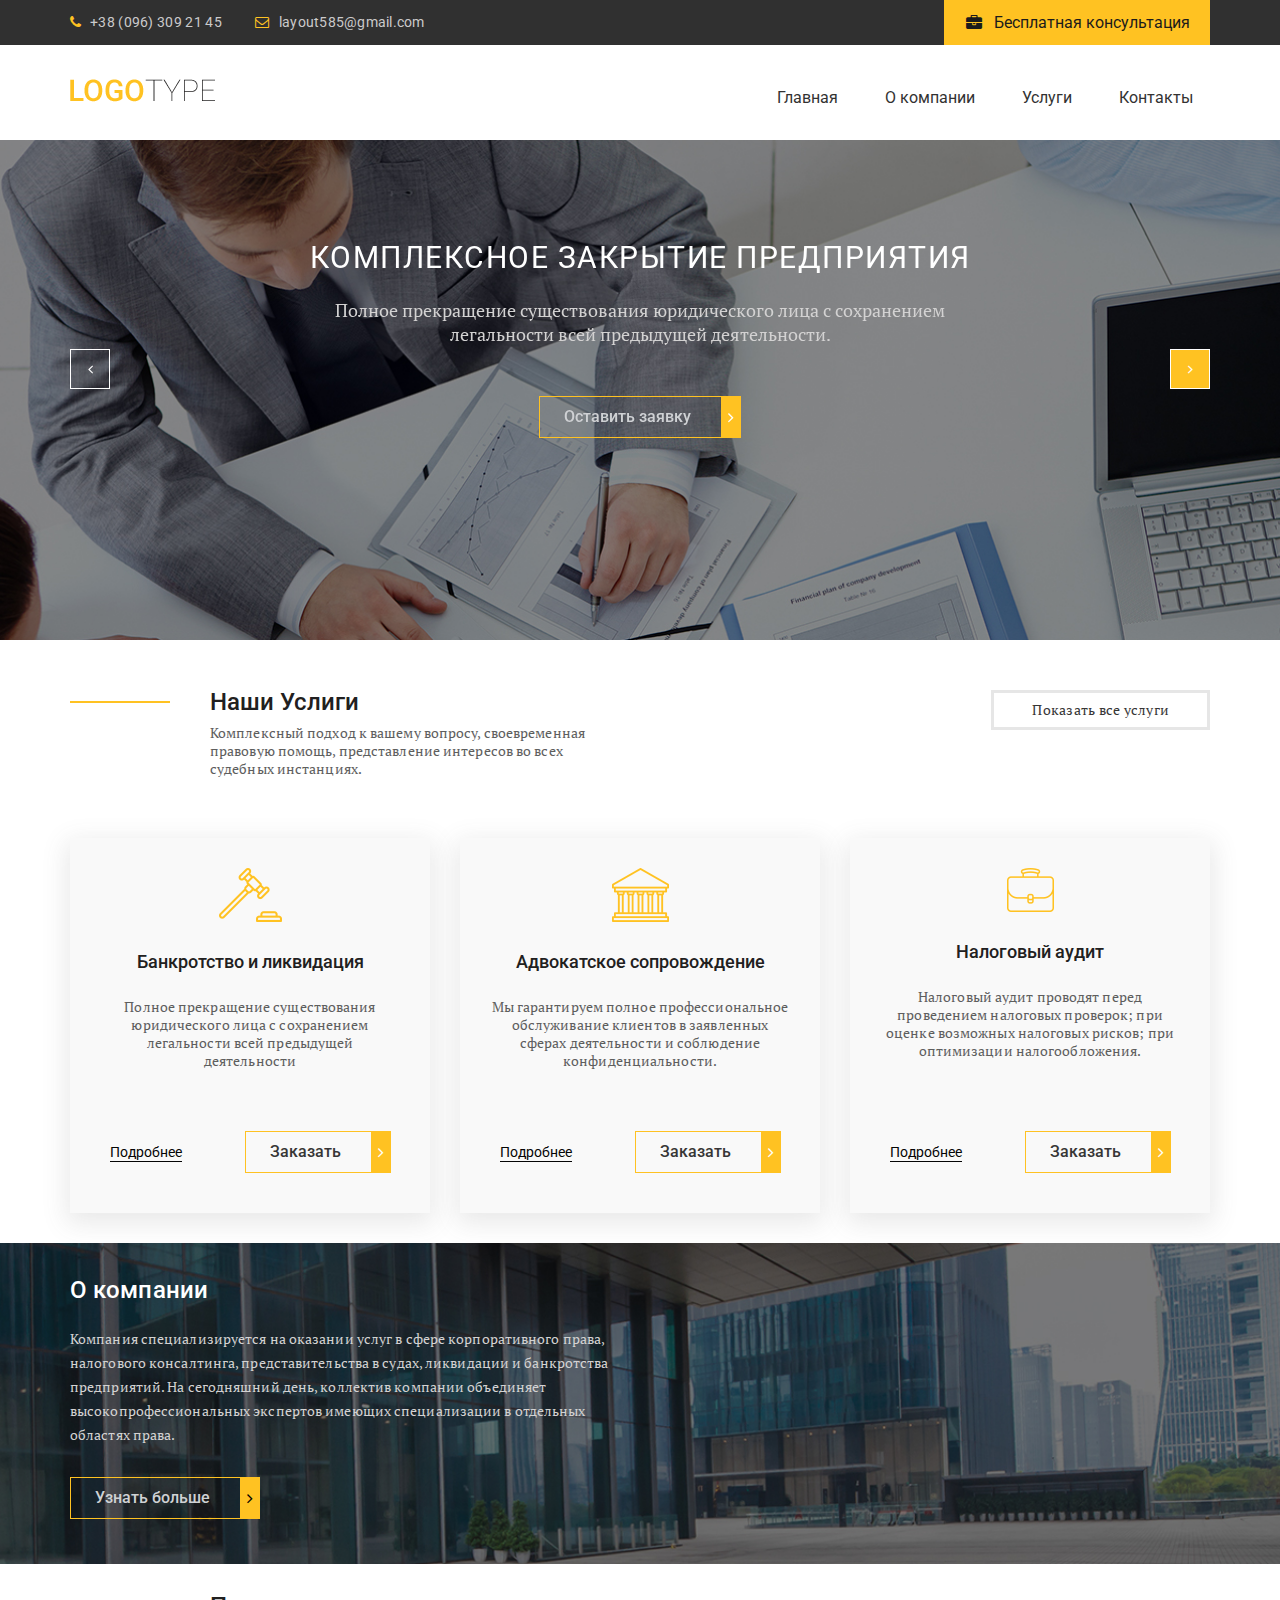
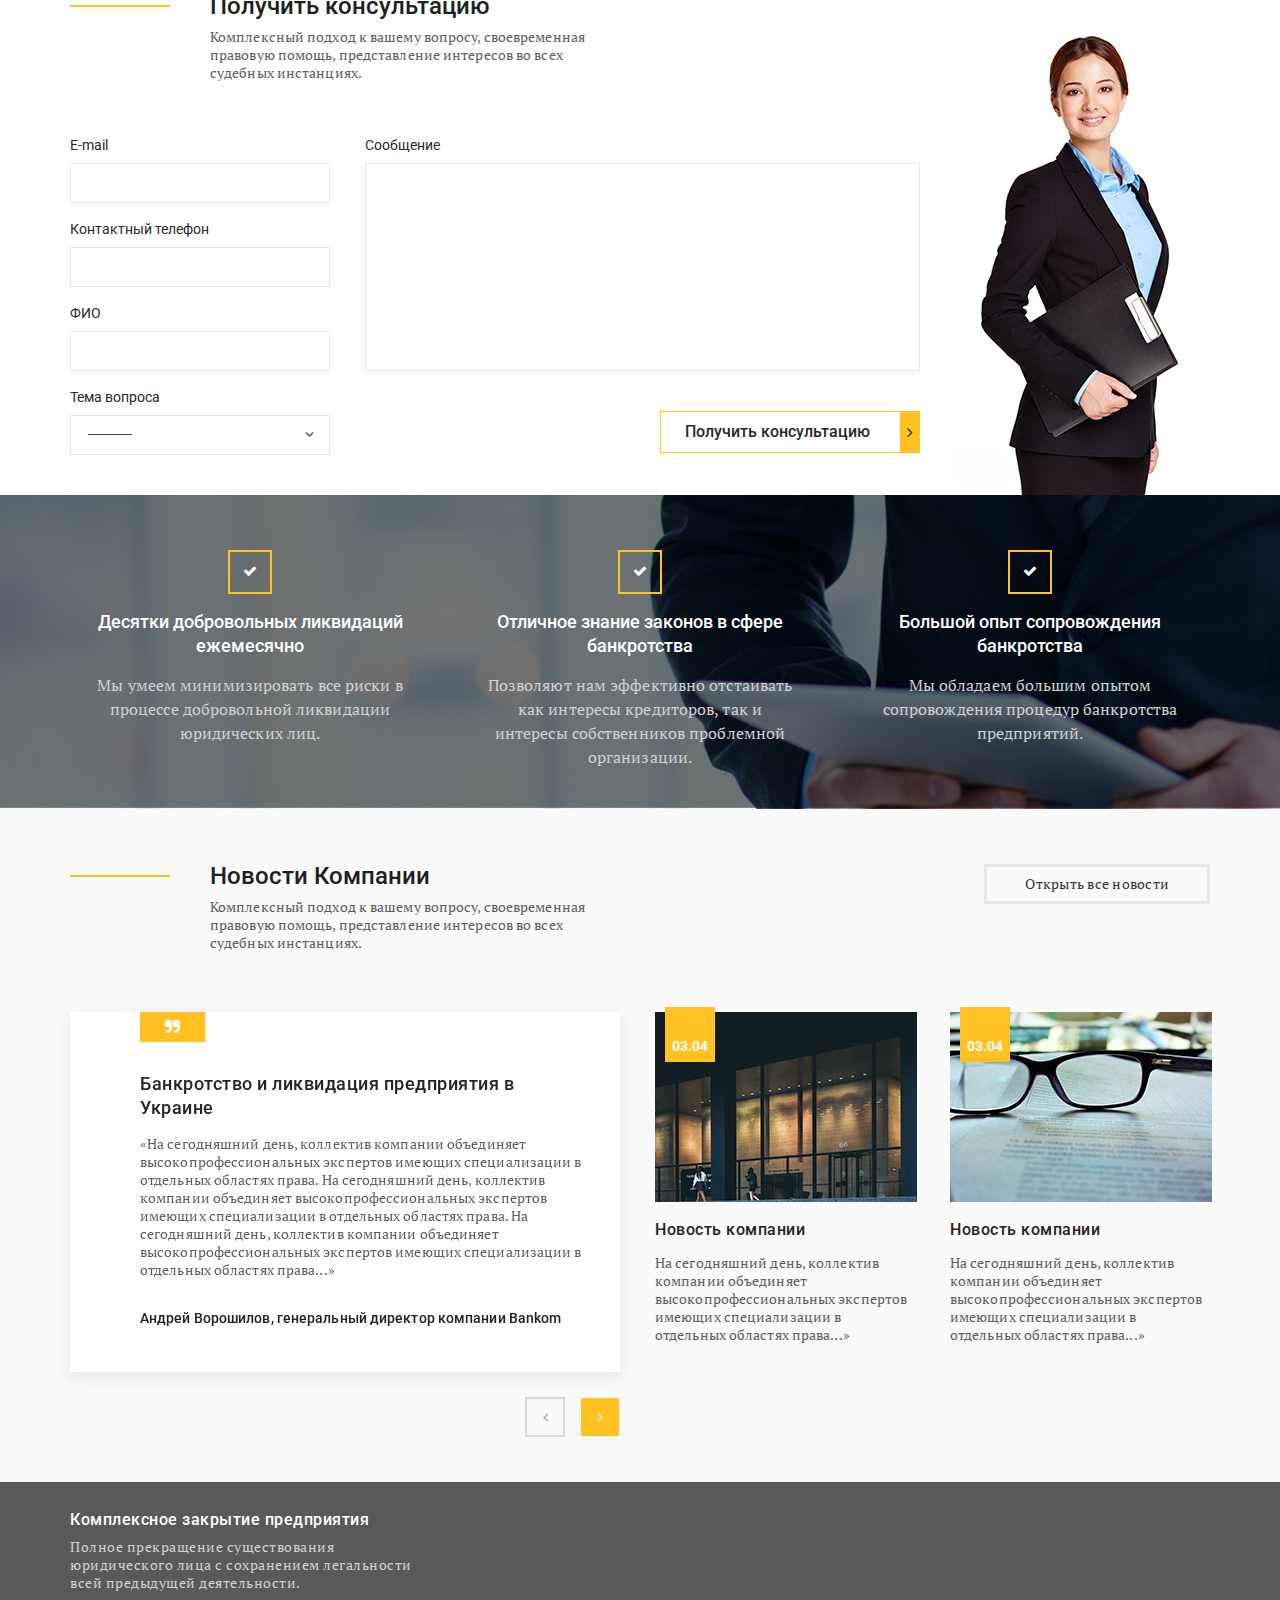
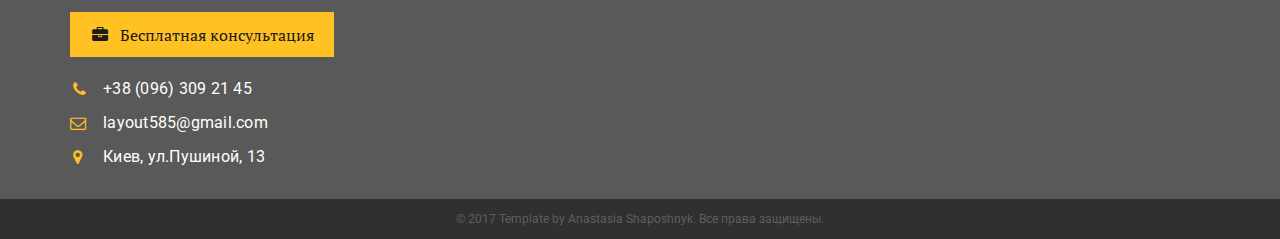
<file: NewProject/index.html>
<!DOCTYPE html>
<html lang="en">

<head>
    <meta charset="UTF-8">
    <meta name="viewport" content="width=device-width, initial-scale=1.0">
    <title>Document</title>
    <link rel="stylesheet" href="css/fonts.css">
    <link rel="stylesheet" href="css/normalize.css">
    <link href="https://fonts.googleapis.com/css2?family=PT+Serif:wght@400;700&family=Roboto:wght@400;500&display=swap"
        rel="stylesheet">
    <link rel="stylesheet" href="css/jquery.fancybox.min.css">
    <link rel="stylesheet" href="css/slick.css">
    <link rel="stylesheet" href="css/jquery.formstyler.css">
    <link rel="stylesheet" href="css/style.css">
    <link rel="stylesheet" href="css/media.css">
</head>

<body>
    <header class="header">
        <div class="header__top">
            <div class="container">
                <div class="header__contacts">
                    <a class="header__phone" href="tel:380963092145">+38 (096) 309 21 45 </a>
                    <a class="header__email" href=""> layout585@gmail.com </a>
                    <a class=" header__btn" href="#" data-fancybox data-src="#modal" href="javascript:;"
                        class="btn btn-primary">Бесплатная консультация</a>
                </div>
            </div>
        </div>
        <div class="header__content">
            <div class="container">
                <div class="header__content-inner">
                    <div class="header__logo">
                        <a href="#">
                            <img src="img//LOGOTYPE.png" alt="">
                        </a>

                    </div>
                    <nav class="menu">
                        <div class="header__btn-menu"><span class="icon-bars"></span></div>
                        <ul>
                            <li><a href="#">Главная</a></li>
                            <li><a href="#">О компании</a></li>
                            <li><a href="#">Услуги</a></li>
                            <li><a href="#">Контакты</a></li>
                        </ul>
                    </nav>
                </div>
            </div>
        </div>
    </header>
    <section class="slider">
        <div class="container">
            <div class="slider__inner">
                <div class="slider__item-content">
                    <div class="slider__item">
                        <div class="slider__title">КОМПЛЕКСНОЕ ЗАКРЫТИЕ ПРЕДПРИЯТИЯ</div>
                        <div class="slider__text">Полное прекращение существования юридического лица с сохранением
                            легальности всей предыдущей деятельности.</div>
                        <a class="default-btn slider__btn" data-fancybox data-src="#modal" href="javascript:;">Оставить
                            заявку</a>
                    </div>
                </div>
                <div class="slider__item-content">
                    <div class="slider__item">
                        <div class="slider__title">КОМПЛЕКСНОЕ ЗАКРЫТИЕ ПРЕДПРИЯТИЯ</div>
                        <div class="slider__text">Полное прекращение существования юридического лица с сохранением
                            легальности всей предыдущей деятельности.</div>
                        <a class="default-btn slider__btn" data-fancybox data-src="#modal" href="javascript:;">Оставить
                            заявку</a>
                    </div>
                </div>
                <div class="slider__item-content">
                    <div class="slider__item">
                        <div class="slider__title">КОМПЛЕКСНОЕ ЗАКРЫТИЕ ПРЕДПРИЯТИЯ</div>
                        <div class="slider__text">Полное прекращение существования юридического лица с сохранением
                            легальности всей предыдущей деятельности.</div>
                        <a class="default-btn slider__btn" data-fancybox data-src="#modal" href="javascript:;">Оставить
                            заявку</a>
                    </div>
                </div>


            </div>
        </div>
    </section>

    <section class="services">
        <div class="container">
            <div class="services__top">
                <div class="services__title-box">
                    <div class="services__title">
                        Наши Услиги
                    </div>
                    <div class="services__text">
                        Комплексный подход к вашему вопросу, своевременная правовую помощь, представление интересов во
                        всех судебных инстанциях.
                    </div>
                </div>
                <div class="services__btn">
                    <a href="#">
                        Показать все услуги
                    </a>
                </div>
            </div>
            <div class="services__items">
                <div class="services__item">
                    <img src="img/about-1.png" alt="">
                    <div class="services__item-title">Банкротство и ликвидация</div>
                    <div class="services__item-text">Полное прекращение существования юридического лица с сохранением
                        легальности всей предыдущей деятельности</div>
                    <div class="services__item-btn">
                        <a href="#" class="services__item-link">Подробнее</a>
                        <a class="default-btn " data-fancybox data-src="#modal" href="javascript:;">Заказать</a>
                    </div>
                </div>

                <div class="services__item">
                    <img src="img/about-2.png" alt="">
                    <div class="services__item-title">Адвокатское сопровождение</div>
                    <div class="services__item-text">Мы гарантируем полное профессиональное обслуживание клиентов в
                        заявленных сферах деятельности и соблюдение
                        конфиденциальности.</div>
                    <div class="services__item-btn">
                        <a href="#" class="services__item-link">Подробнее</a>
                        <a class="default-btn" data-fancybox data-src="#modal" href="javascript:;">Заказать</a>
                    </div>
                </div>

                <div class="services__item">
                    <img src="img/about-3.png" alt="">
                    <div class="services__item-title">Налоговый аудит</div>
                    <div class="services__item-text">Налоговый аудит проводят перед проведением налоговых проверок; при
                        оценке возможных налоговых рисков; при оптимизации налогообложения.</div>
                    <div class="services__item-btn">
                        <a href="#" class="services__item-link">Подробнее</a>
                        <a class="default-btn " data-fancybox data-src="#modal" href="javascript:;">Заказать</a>
                    </div>
                </div>

            </div>

    </section>

    <section class="about">
        <div class="container">
            <div class="about__inner">
                <div class="about__title">О компании </div>
                <div class="about__text">Компания специализируется на оказании услуг в сфере корпоративного права,
                    налогового консалтинга, представительства в судах, ликвидации и банкротства предприятий. На
                    сегодняшний день, коллектив компании объединяет высокопрофессиональных экспертов имеющих
                    специализации в отдельных областях права.</div>
                <a class="default-btn about__btn" href="#">Узнать больше</a>
            </div>
        </div>
    </section>

    <section class="form">
        <div class="container">
            <div class="form__inner">
                <div class="form__content">
                    <div class="form__title-box">
                        <div class="form__title">
                            Получить консультацию
                        </div>
                        <div class="form__text">
                            Комплексный подход к вашему вопросу, своевременная правовую помощь, представление интересов
                            во
                            всех судебных инстанциях.
                        </div>
                    </div>
                    <div class="form__box">
                        <form>
                            <div class="form__box-inner">
                                <div class="form__box-left">
                                    <label for="">E-mail
                                        <input type="text">
                                    </label>
                                    <label for="">Контактный телефон
                                        <input type="text">
                                    </label>
                                    <label for="">ФИО
                                        <input type="text">
                                    </label>
                                    <label for="">Тема вопроса
                                        <select name="" id="">
                                            <option value="">-----------</option>
                                            <option value="">-----------</option>
                                            <option value="">-----------</option>
                                            <option value="">-----------</option>
                                        </select>
                                    </label>
                                </div>
                                <div class="form__box-right">
                                    <label for="">Сообщение
                                        <textarea></textarea>
                                    </label>
                                    <button class="default-btn" type="submit">Получить консультацию</button>
                                </div>
                            </div>
                        </form>
                    </div>

                </div>
            </div>
        </div>

    </section>

    <section class="advantages">
        <div class="container">
            <div class="advantages__inner">
                <div class="advantages__item">
                    <div class="advantages__title">Десятки добровольных ликвидаций ежемесячно</div>
                    <div class="advantages__text">Мы умеем минимизировать все риски в процессе добровольной ликвидации
                        юридических лиц.</div>
                </div>
                <div class="advantages__item">
                    <div class="advantages__title">Отличное знание законов в сфере банкротства </div>
                    <div class="advantages__text">Позволяют нам эффективно отстаивать как интересы кредиторов, так и
                        интересы собственников проблемной организации.</div>
                </div>
                <div class="advantages__item">
                    <div class="advantages__title">Большой опыт сопровождения банкротства</div>
                    <div class="advantages__text">Мы обладаем большим опытом сопровождения процедур банкротства
                        предприятий.</div>
                </div>
            </div>
        </div>
    </section>

    <section class="news">
        <div class="container">
            <div class="news__top">
                <div class="news__title-box">
                    <div class="news__title">
                        Новости Компании
                    </div>
                    <div class="news__text">
                        Комплексный подход к вашему вопросу, своевременная правовую помощь, представление интересов во
                        всех судебных инстанциях.
                    </div>
                </div>
                <div class="news__btn">
                    <a href="#">
                        Открыть все новости
                    </a>
                </div>
            </div>
            <div class="news__inner">
                <div class="news__slider">
                    <div class="news__slider-inner">
                        <div class="news__slider-item">
                            <div class="news__slider-title">
                                Банкротство и ликвидация предприятия в Украине
                            </div>
                            <div class="news__slider-text">«На сегодняшний день, коллектив компании объединяет
                                высокопрофессиональных экспертов имеющих специализации в отдельных областях права. На
                                сегодняшний день, коллектив компании объединяет высокопрофессиональных экспертов имеющих
                                специализации в отдельных областях права. На сегодняшний день, коллектив компании
                                объединяет высокопрофессиональных экспертов имеющих специализации в отдельных областях
                                права...»</div>
                            <div class="news__slider-author">Андрей Ворошилов, генеральный директор компании Bankom
                            </div>
                        </div>
                        <div class="news__slider-item">
                            <div class="news__slider-title">
                                Банкротство и ликвидация предприятия в Украине
                            </div>
                            <div class="news__slider-text">«На сегодняшний день, коллектив компании объединяет
                                высокопрофессиональных экспертов имеющих специализации в отдельных областях права. На
                                сегодняшний день, коллектив компании объединяет высокопрофессиональных экспертов имеющих
                                специализации в отдельных областях права. На сегодняшний день, коллектив компании
                                объединяет высокопрофессиональных экспертов имеющих специализации в отдельных областях
                                права...»</div>
                            <div class="news__slider-author">Андрей Ворошилов, генеральный директор компании Bankom
                            </div>
                        </div>
                        <div class="news__slider-item">
                            <div class="news__slider-title">
                                Банкротство и ликвидация предприятия в Украине
                            </div>
                            <div class="news__slider-text">«На сегодняшний день, коллектив компании объединяет
                                высокопрофессиональных экспертов имеющих специализации в отдельных областях права. На
                                сегодняшний день, коллектив компании объединяет высокопрофессиональных экспертов имеющих
                                специализации в отдельных областях права. На сегодняшний день, коллектив компании
                                объединяет высокопрофессиональных экспертов имеющих специализации в отдельных областях
                                права...»</div>
                            <div class="news__slider-author">Андрей Ворошилов, генеральный директор компании Bankom
                            </div>
                        </div>
                    </div>
                </div>
                <a class="news__blog" href="#">
                    <div class="news__images">
                        <img src="img/news-1.jpg" alt="Новости">
                        <div class="news__date">03.04</div>
                    </div>
                    <div class="new__blog-title">Новость компании </div>
                    <div class="news__blog-text">На сегодняшний день, коллектив компании объединяет
                        высокопрофессиональных экспертов имеющих специализации в отдельных областях права...»</div>
                </a>
                <a class="news__blog" href="#">
                    <div class="news__images">
                        <img src="img/news-2.jpg" alt="Новости">
                        <div class="news__date">03.04</div>
                    </div>
                    <div class="new__blog-title">Новость компании </div>
                    <div class="news__blog-text">На сегодняшний день, коллектив компании объединяет
                        высокопрофессиональных экспертов имеющих специализации в отдельных областях права...»</div>
                </a>

            </div>
    </section>

    <footer class="footer">
        <div class="footer__content">
            <div class="container">
                <div class="footer__inner">
                    <div class="footer__info">
                        <div class="footer__title">
                            Комплексное закрытие предприятия
                        </div>
                        <div class="footer__text">
                            Полное прекращение существования юридического лица с сохранением легальности всей предыдущей
                            деятельности.
                        </div>
                        <a class=" header__btn" href="#" data-fancybox data-src="#modal" href="javascript:;"
                            class="btn btn-primary">Бесплатная консультация</a>
                        <ul class="footer__list">

                            <li><a class="footer__phone" href="tel:380963092145"> +38 (096) 309 21 45 </a></li>
                            <li><a href="#">layout585@gmail.com</a></li>
                            <li><a class="footer__adress" href="#">Киев, ул.Пушиной, 13</a></li>
                        </ul>
                    </div>
                    <div class="footer__map">
                        <iframe height="250px"
                            src="https://www.google.com/maps/embed?pb=!1m18!1m12!1m3!1d2540.1242085983026!2d30.3649220155713!3d50.45741169474454!2m3!1f0!2f0!3f0!3m2!1i1024!2i768!4f13.1!3m3!1m2!1s0x40d4cc919501b4ef%3A0x71a476f68f4c8246!2z0YPQuy4g0KTQtdC-0LTQvtGA0Ysg0J_Rg9GI0LjQvdC-0LksIDEzLCDQmtC40LXQsiwg0KPQutGA0LDQuNC90LAsIDAyMDAw!5e0!3m2!1sru!2sru!4v1589881724668!5m2!1sru!2sru"
                            frameborder="0" style="border:0;" allowfullscreen="" aria-hidden="false"
                            tabindex="0"></iframe>
                    </div>
                </div>
            </div>

        </div>
        <div class="footer__copy">
            <div class="container">
                <div class="copy__text">© 2017 Template by Anastasia Shaposhnyk. Все права защищены.</div>
            </div>
        </div>
    </footer>
    <div id="modal">
        <form>
            <input type="text" placeholder="Ваше имя:">
            <input type="phone" placeholder="Ваше телефон:">
            <input type="submit" value="Отправить">
        </form>
    </div>


    <script src="https://ajax.googleapis.com/ajax/libs/jquery/3.5.1/jquery.min.js"></script>
    <script src="js/jquery.fancybox.min.js"></script>
    <script src="js/slick.min.js"></script>
    <script src="js/jquery.formstyler.min.js"></script>
    <script src="js/main.js"></script>
</body>

</html>
</file>
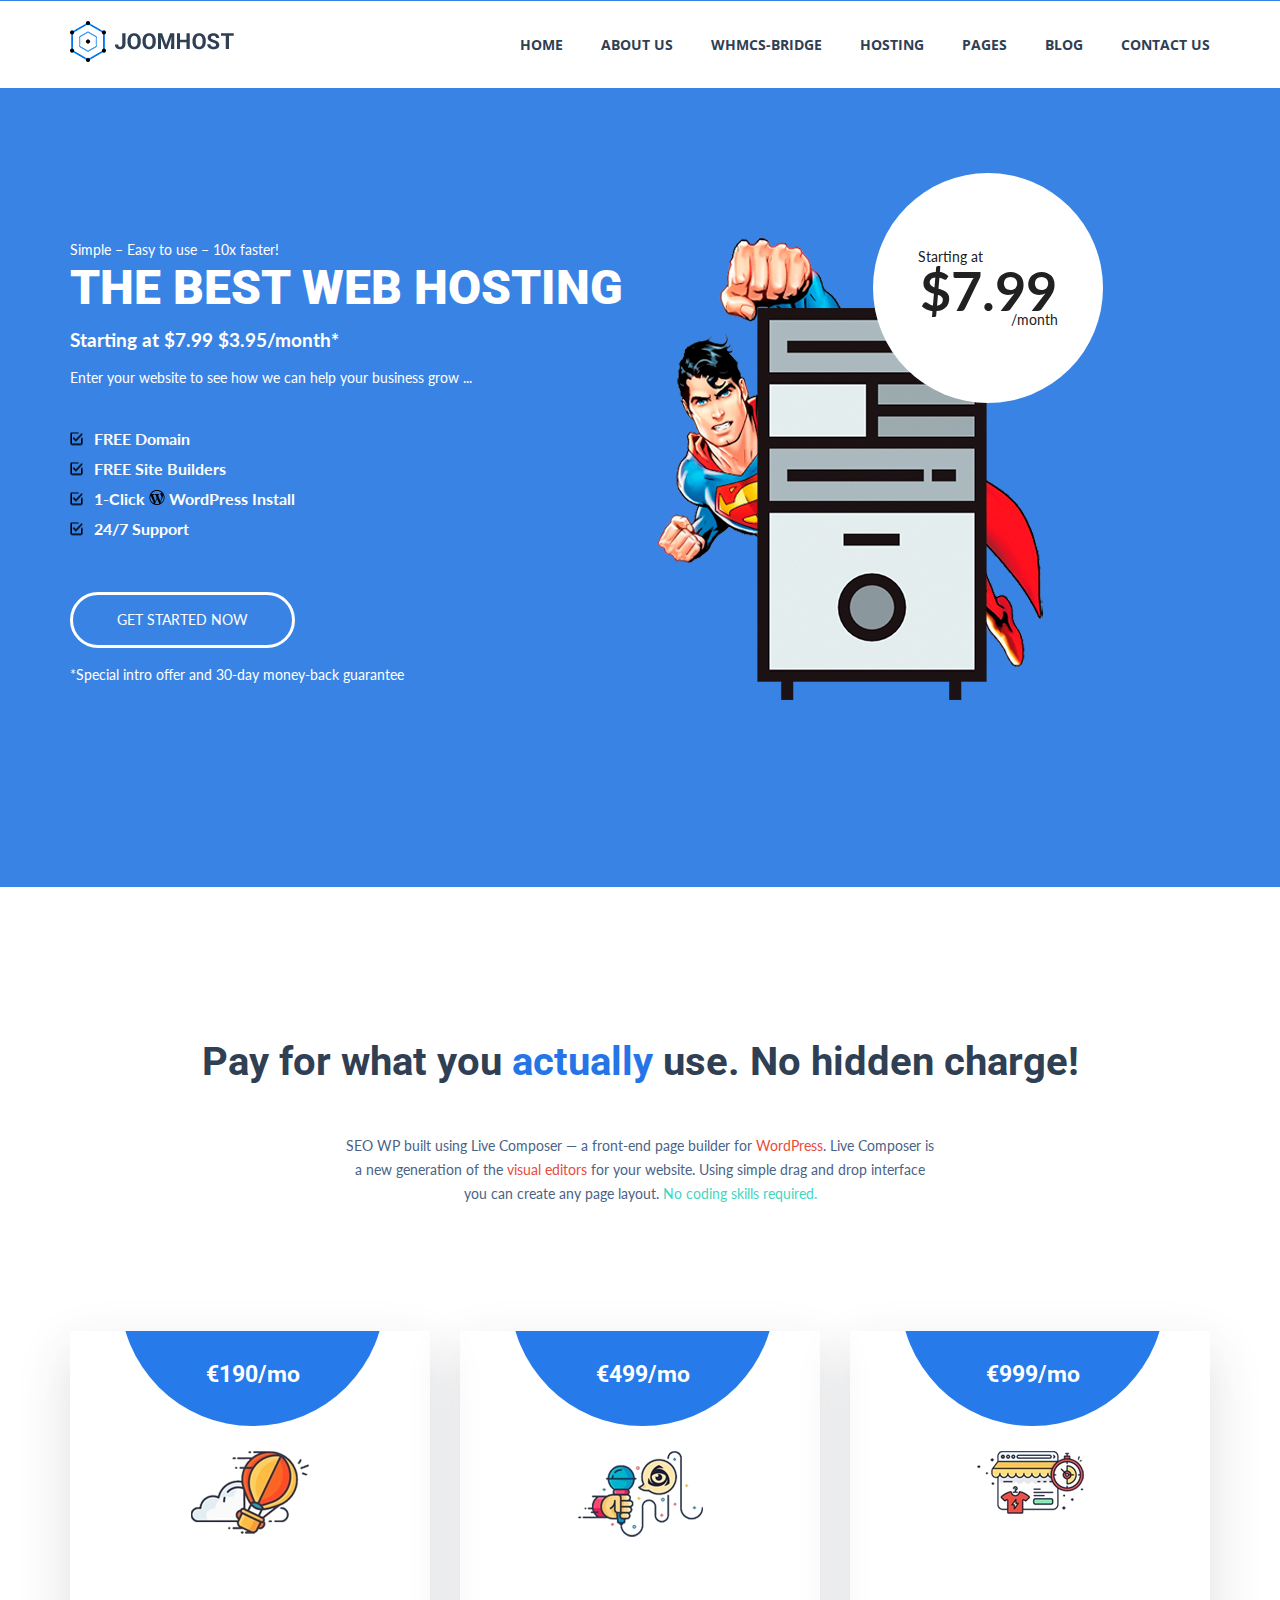
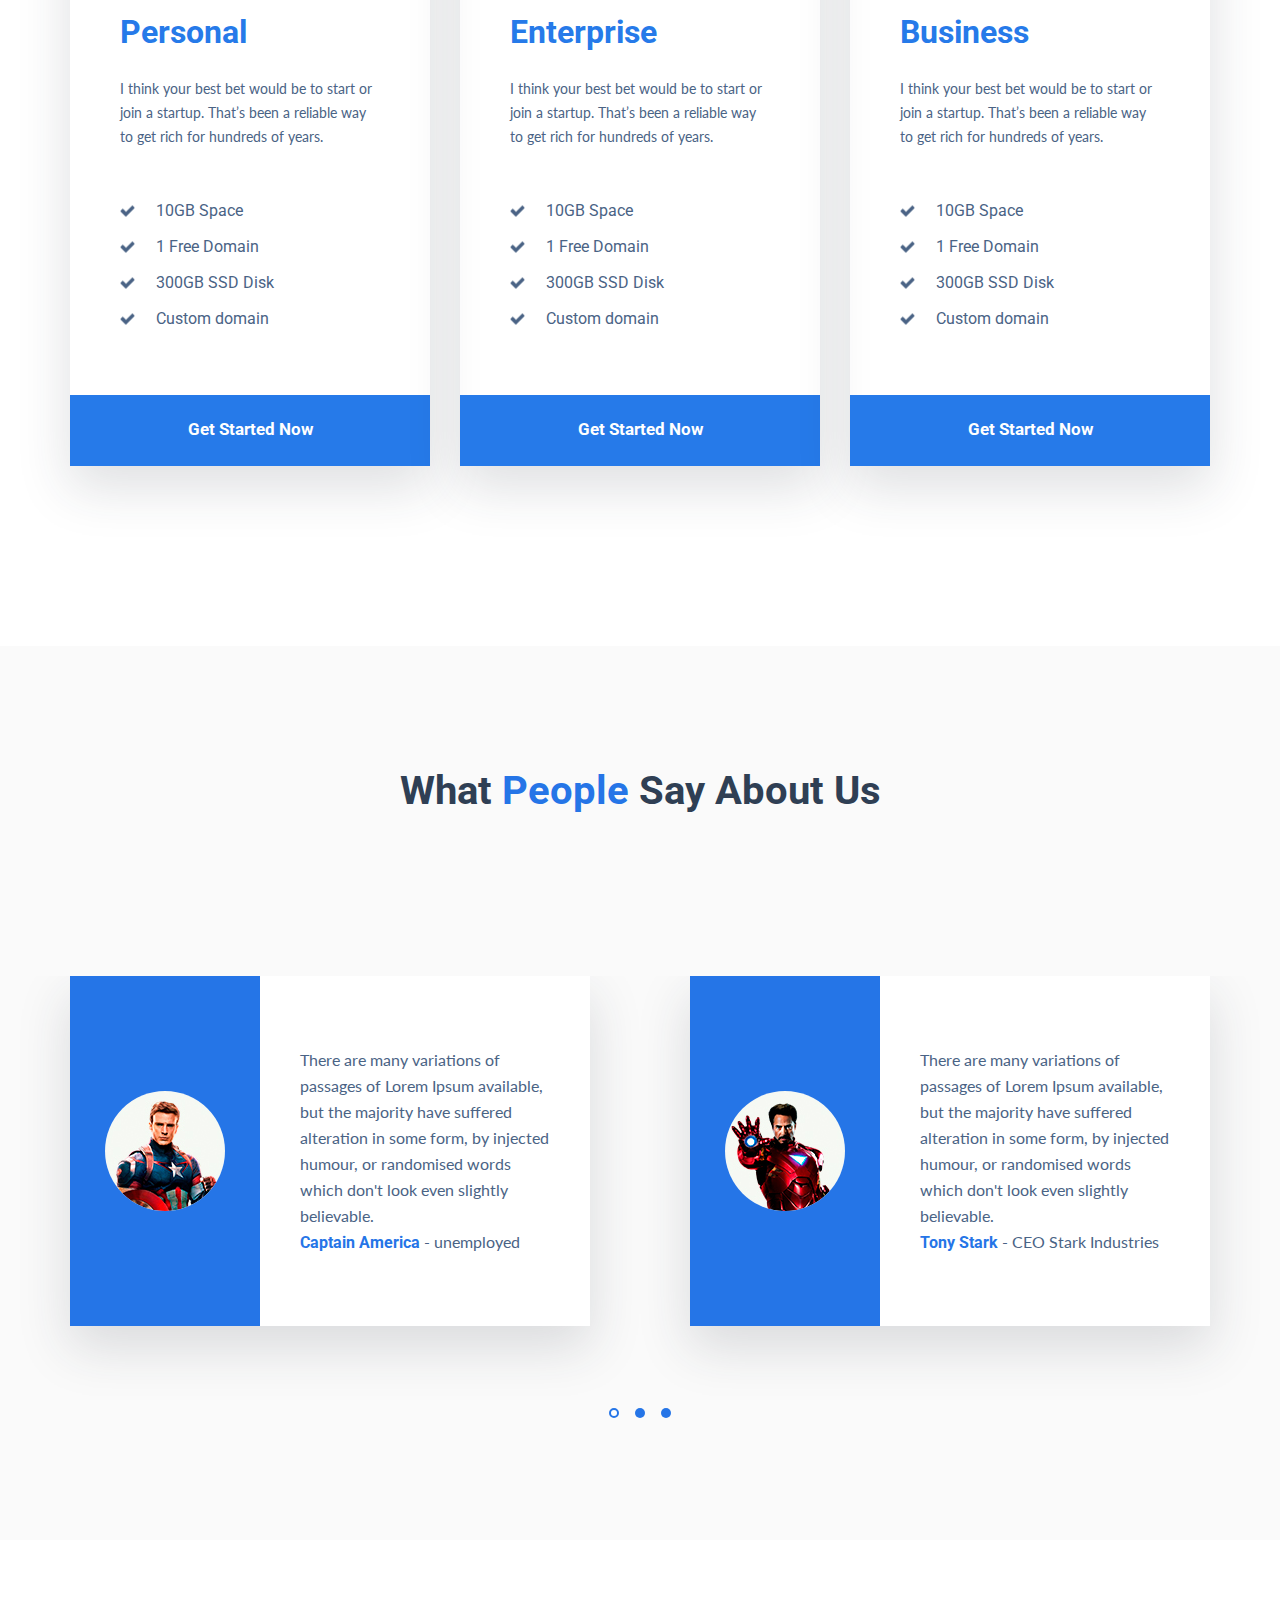
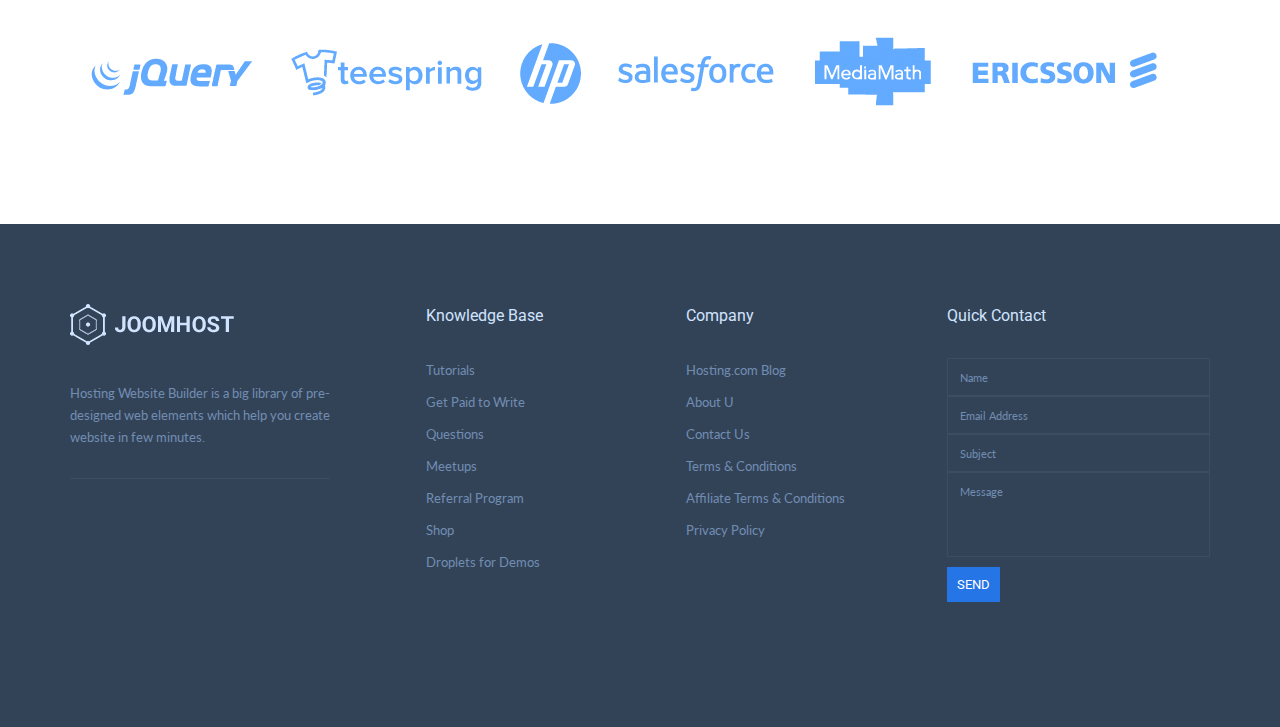
<file: NewProject2/index.html>
<!DOCTYPE html>
<html lang="en">

<head>
    <meta charset="UTF-8">
    <meta name="viewport" content="width=device-width, initial-scale=1.0">
    <meta http-equiv="X-UA-Compatible" content="IE=edge">
    <title>Document</title>
    <link rel="stylesheet" href="css/reset.css">
    <link
        href="https://fonts.googleapis.com/css2?family=Lato:wght@400;700&family=Open+Sans:wght@700&family=Roboto:wght@400;700;900&display=swap"
        rel="stylesheet">
    <link rel="stylesheet" href="css/slick.css">

    <link rel="stylesheet" href="css/style.css">
    <link rel="stylesheet" href="css/media.css">
</head>

<body>
    <header class="header">
        <div class="container">
            <div class="header__inner">
                <div class="header__logo logo">
                    <a class="header__link" href="#">
                        <img class="header__img" src="img/logo.png" alt="">
                    </a>
                </div>

                <nav class="menu">
                    <div class="btn__menu">
                        <div></div>
                        <div></div>
                        <div></div>
                    </div>
                    <ul class="menu__list">
                        <li class="menu__list-item"><a class="menu__list-link" href="#">HOME</a></li>
                        <li class="menu__list-item"><a class="menu__list-link" href="#">ABOUT US </a></li>
                        <li class="menu__list-item"><a class="menu__list-link" href="#"> WHMCS-BRIDGE </a></li>
                        <li class="menu__list-item"><a class="menu__list-link" href="#">HOSTING</a></li>
                        <li class="menu__list-item"><a class="menu__list-link" href="#">PAGES</a></li>
                        <li class="menu__list-item"><a class="menu__list-link" href="#">BLOG</a></li>
                        <li class="menu__list-item"><a class="menu__list-link" href="#">CONTACT US</a></li>
                    </ul>
                </nav>
            </div>
        </div>
    </header>

    <section class="top">
        <div class="container">
            <div class="top__inner">
                <div class="top__info">
                    <div class="top__subtitle">Simple – Easy to use – 10x faster!</div>
                    <h1 class="top__title">The Best Web Hosting</h1>
                    <div class="top__descr">Starting at $7.99 $3.95/month*<span>Enter your website to see how we can
                            help
                            your business grow ... </span></div>
                    <ul class="top__info-list">
                        <li class="top__list">FREE Domain</li>
                        <li class="top__list">FREE Site Builders</li>
                        <li class="top__list">1-Click <span><img src="img/wp-icon.png" alt=""></span> WordPress Install
                        </li>
                        <li class="top__list">24/7 Support</li>
                    </ul>
                    <a href="#" class="top__btn">GET STARTED NOW</a>
                    <div class="top__btn-descr">*Special intro offer and 30-day money-back guarantee</div>
                </div>
                <div class="top__img">
                    <div class="top__img-box">
                        <img src="img/super-man.png" alt="superMAN">
                        <div class="top__img-circle">
                            <div class="top__img-title">Starting at</div>
                            <div class="top__img-price">$7.99</div>
                            <div class="top__img-date">/month</div>
                        </div>
                    </div>
                </div>
            </div>
        </div>
    </section>

    <section class="price">
        <div class="container">
            <h2 class="price__title title">Pay for what you <span>actually</span> use. No hidden charge!</h2>
            <div class="price__descr">SEO WP built using Live Composer — a front-end page builder for <a href="#">
                    WordPress</a>. Live Composer is a new generation of the <a href="#">visual editors</a> for your
                website. Using simple drag and drop interface you can create any page layout. <span> No coding
                    skills required.</span> </div>
            <div class="price__items">
                <div class="price__item">
                    <div class="price__item-number"> <span>€190/mo</span> </div>
                    <div class="price__item-img">
                        <img src="img/price-item1.png" alt="">
                    </div>
                    <div class="price__item-title">
                        Personal
                    </div>
                    <div class="price__item-text">I think your best bet would be to start or join a startup. That’s been
                        a reliable way to get rich for hundreds of years.</div>
                    <ul class="price__item-list">
                        <li>10GB Space</li>
                        <li>1 Free Domain</li>
                        <li> 300GB SSD Disk</li>
                        <li>Custom domain</li>
                    </ul>
                    <a class="price__item-btn" href="">Get Started Now</a>
                </div>
                <div class="price__item">
                    <div class="price__item-number"> <span>€499/mo</span> </div>
                    <div class="price__item-img">
                        <img src="img/price-item2.png" alt="">
                    </div>
                    <div class="price__item-title">
                        Enterprise
                    </div>
                    <div class="price__item-text">I think your best bet would be to start or join a startup. That’s been
                        a reliable way to get rich for hundreds of years.</div>
                    <ul class="price__item-list">
                        <li>10GB Space</li>
                        <li>1 Free Domain</li>
                        <li> 300GB SSD Disk</li>
                        <li>Custom domain</li>
                    </ul>
                    <a class="price__item-btn" href="">Get Started Now</a>
                </div>
                <div class="price__item">
                    <div class="price__item-number"> <span>€999/mo</span> </div>
                    <div class="price__item-img">
                        <img src="img/price-item3.png" alt="">
                    </div>
                    <div class="price__item-title">
                        Business
                    </div>
                    <div class="price__item-text">I think your best bet would be to start or join a startup. That’s been
                        a reliable way to get rich for hundreds of years.</div>
                    <ul class="price__item-list">
                        <li>10GB Space</li>
                        <li>1 Free Domain</li>
                        <li> 300GB SSD Disk</li>
                        <li>Custom domain</li>
                    </ul>
                    <a class="price__item-btn" href="">Get Started Now</a>
                </div>


            </div>
        </div>

    </section>

    <section class="reviews">
        <div class="container">
            <h2 class="reviews__title title "> What <span> People</span> Say About Us</h2>
            <div class="reviews__slider">
                <div class="reviews__slider-item">
                    <div class="reviews__slider-box">
                        <div class="reviews__slider-img">
                            <img src="img/photo-1.jpg" alt="">
                        </div>

                        <div class="reviews__slider-content">
                            <div class="reviews__slider-text">There are many variations of passages of Lorem Ipsum
                                available, but the majority have suffered alteration in some form, by injected humour,
                                or randomised words which don't look even slightly believable.</div>
                            <div class="reviews__slider-author"> <span> Captain America </span>- unemployed</div>
                        </div>
                    </div>

                </div>
                <div class="reviews__slider-item">
                    <div class="reviews__slider-box">
                        <div class="reviews__slider-img">
                            <img src="img/photo-2.jpg" alt="">
                        </div>

                        <div class="reviews__slider-content">
                            <div class="reviews__slider-text">There are many variations of passages of Lorem Ipsum
                                available, but the majority have suffered alteration in some form, by injected humour,
                                or randomised words which don't look even slightly believable.</div>
                            <div class="reviews__slider-author"> <span> Tony Stark</span> - CEO Stark Industries</div>
                        </div>
                    </div>
                </div>
                <div class="reviews__slider-item">
                    <div class="reviews__slider-box">
                        <div class="reviews__slider-img">
                            <img src="img/photo-1.jpg" alt="">
                        </div>

                        <div class="reviews__slider-content">
                            <div class="reviews__slider-text">There are many variations of passages of Lorem Ipsum
                                available, but the majority have suffered alteration in some form, by injected humour,
                                or randomised words which don't look even slightly believable.</div>
                            <div class="reviews__slider-author"> <span> Captain America </span>- unemployed</div>
                        </div>
                    </div>

                </div>
                <div class="reviews__slider-item">
                    <div class="reviews__slider-box">
                        <div class="reviews__slider-img">
                            <img src="img/photo-2.jpg" alt="">
                        </div>

                        <div class="reviews__slider-content">
                            <div class="reviews__slider-text">There are many variations of passages of Lorem Ipsum
                                available, but the majority have suffered alteration in some form, by injected humour,
                                or randomised words which don't look even slightly believable.</div>
                            <div class="reviews__slider-author"> <span> Tony Stark</span> - CEO Stark Industries</div>
                        </div>
                    </div>
                </div>
                <div class="reviews__slider-item">
                    <div class="reviews__slider-box">
                        <div class="reviews__slider-img">
                            <img src="img/photo-1.jpg" alt="">
                        </div>

                        <div class="reviews__slider-content">
                            <div class="reviews__slider-text">There are many variations of passages of Lorem Ipsum
                                available, but the majority have suffered alteration in some form, by injected humour,
                                or randomised words which don't look even slightly believable.</div>
                            <div class="reviews__slider-author"> <span> Captain America </span>- unemployed</div>
                        </div>
                    </div>

                </div>
                <div class="reviews__slider-item">
                    <div class="reviews__slider-box">
                        <div class="reviews__slider-img">
                            <img src="img/photo-2.jpg" alt="">
                        </div>

                        <div class="reviews__slider-content">
                            <div class="reviews__slider-text">There are many variations of passages of Lorem Ipsum
                                available, but the majority have suffered alteration in some form, by injected humour,
                                or randomised words which don't look even slightly believable.</div>
                            <div class="reviews__slider-author"> <span> Tony Stark</span> - CEO Stark Industries</div>
                        </div>
                    </div>
                </div>
            </div>
        </div>
    </section>

    <section class="advertisment">
        <div class="container">
            <img src="img/advertisment.jpg" alt="" class="advertisment__img">
        </div>
    </section>
    <footer class="footer">
        <div class="container">
            <div class="footer__inner">
                <div class=" footer__col-logo">
                    <a href="#" class="footer__logo">
                        <img src="img/logo-white.png" alt="">
                    </a>
                    <div class="footer__text">
                        Hosting Website Builder is a big library of pre-designed web elements which help you
                        create website in few minutes.
                    </div>
                </div>
                <div class=" footer__col-menu">
                    <div class="footer__title">Knowledge Base</div>
                    <ul class="footer__list">
                        <li><a href="#">Tutorials</a></li>
                        <li><a href="#">Get Paid to Write</a></li>
                        <li><a href="#">Questions</a></li>
                        <li><a href="#">Meetups</a></li>
                        <li><a href="#">Referral Program</a></li>
                        <li><a href="#">Shop</a></li>
                        <li><a href="#">Droplets for Demos</a></li>
                    </ul>
                </div>
                <div class=" footer__col-menu">
                    <div class="footer__title">Company</div>
                    <ul class="footer__list">
                        <li><a href="#">Hosting.com Blog</a></li>
                        <li><a href="#">About U</a></li>
                        <li><a href="#">Contact Us</a></li>
                        <li><a href="#">Terms & Conditions</a></li>
                        <li><a href="#">Affiliate Terms & Conditions</a></li>
                        <li><a href="#">Privacy Policy</a></li>
                    </ul>
                </div>
                <div class="footer__form ">
                    <div class="footer__title">Quick Contact</div>

                    <form action="">
                        <input type="text" placeholder="Name">
                        <input type="text" placeholder="Email Address">
                        <input type="text" placeholder="Subject">
                        <textarea placeholder="Message"></textarea>
                        <button type="submit">SEND</button>
                    </form>

                </div>
            </div>
        </div>
    </footer>








    <script src="https://ajax.googleapis.com/ajax/libs/jquery/3.5.1/jquery.min.js"></script>
    <script src="js/slick.min.js"></script>
    <script src="js/main.js"></script>
</body>

</html>
</file>
<file: NewProject/css/fonts.css>
@font-face {
  font-family: 'icomoon';
  src:  url('../fonts/icomoon.eot?wfq3mh');
  src:  url('../fonts/icomoon.eot?wfq3mh#iefix') format('embedded-opentype'),
    url('../fonts/icomoon.ttf?wfq3mh') format('truetype'),
    url('../fonts/icomoon.woff?wfq3mh') format('woff'),
    url('../fonts/icomoon.svg?wfq3mh#icomoon') format('svg');
  font-weight: normal;
  font-style: normal;
  font-display: block;
}

[class^="icon-"], [class*=" icon-"] {
  /* use !important to prevent issues with browser extensions that change fonts */
  font-family: 'icomoon' !important;
  speak: none;
  font-style: normal;
  font-weight: normal;
  font-variant: normal;
  text-transform: none;
  line-height: 1;

  /* Better Font Rendering =========== */
  -webkit-font-smoothing: antialiased;
  -moz-osx-font-smoothing: grayscale;
}

.icon-envelope-o:before {
  content: "\f003";
}
.icon-check:before {
  content: "\f00c";
}
.icon-map-marker:before {
  content: "\f041";
}
.icon-phone:before {
  content: "\f095";
}
.icon-briefcase:before {
  content: "\f0b1";
}
.icon-bars:before {
  content: "\f0c9";
}
.icon-navicon:before {
  content: "\f0c9";
}
.icon-reorder:before {
  content: "\f0c9";
}
.icon-angle-left:before {
  content: "\f104";
}
.icon-angle-right:before {
  content: "\f105";
}
.icon-quote-right:before {
  content: "\f10e";
}
</file>
<file: NewProject/css/style.css>
*{
    box-sizing: border-box;
    padding: 0;
    margin: 0;
}
a{
    text-decoration: none;
    display: inline-block;
}
ul,li{
    list-style: none;
    margin: 0;
    padding: 0;
}
.container{
    max-width: 1170px;
    margin: 0 auto;
    padding: 0 15px;
}
body{
    font-family: 'PT Serif', serif;
    /* font-family: 'Roboto', sans-serif; */
    font-weight: 400;
    font-size: 14px;
    line-height: 18px;
    color:#5e5e5e;
   
}
.header {
    font-family: 'Roboto', sans-serif;
}
.header__top {
    background-color: #303030;
    
}

.header__phone,
.header__email{
    word-spacing: 0.25px;
   color:#cbcacb;
   letter-spacing: 0.25px;
   line-height: 45px;
   position: relative;
    
}
.header__phone{
    padding-left: 20px;
    padding-right: 30px;

}
.header__phone:before{
    content: "\f095";
    font-family: 'icomoon';
    position: absolute;
    left:0;
    color:#ffc222;
}
.header__email{
    padding-left: 24px;
}
.header__email:before{
    content: "\f003";
    font-family: 'icomoon';
    position: absolute;
    left:0;
    color:#ffc222;
   
}

.header__btn {
    float: right;
    line-height: 36px;
     font-size: 16px;
    color:#1b1b1b;
    background-color: #ffc222;
    padding: 5px 20px 4px 50px;
    display: block;
    position: relative;

}
.header__btn:before{
    content: "\f0b1";
    font-family: 'icomoon';
    position: absolute;
    left:22px;
    color:#1b1b1b;
    

}
.header__contacts:after{
content: "";
clear: both;
display: block;
}
.header__content-inner{
    display: flex;
    justify-content: space-between;
}
.header__content {
    padding: 34px 0px 23px 0px;
}

.menu  li{
display: inline-block;
}
.menu a{
    line-height: 36px ;
    color:#323232;
    font-size: 16px;
    border: 1px solid transparent;
    padding:0px 16px;
    transition: all .3s;

}
.menu a:hover{
    border-color:  #ffc222;
}
.menu li+li {
    padding-left: 10px;

}
#modal{
    display: none;
}
.slider {
    background-image: url("../img/slider-fonjpg.jpg");
    background-repeat: no-repeat;
    background-size: cover;
    background-position: center;
    min-height: 500px;
   
}


.slider__inner {
    position: relative;
}
.slider__item{
    text-align: center;
    padding-top: 100px;
    max-width: 665px;
    margin: 0 auto;
}
.slider__title {
    text-transform: uppercase;
    color:#fff;
    line-height: 36px;
    font-size: 30px;
    font-weight: 500px;
    letter-spacing: 1.5px;
    margin-bottom: 22px;
    font-family: 'Roboto', sans-serif;

}
.slider__text {
    line-height:24px;
    font-size: 18px;
    color:#d3d2d2;
    margin-bottom: 50px;
}

.default-btn{
    color:#cfd1d4;
    font-size: 16px;
    font-family: 'Roboto', sans-serif;
    font-weight: 500;
    line-height: 24px;
    padding: 8px 30px 8px 24px;
    border: 1px solid #ffc222;
    display: inline-block;
    border-right-width: 20px;
    position: relative;
    z-index: 2;
     outline: none;
     cursor: pointer;

}
.default-btn:after{
    content: "\f105";
    font-family: 'icomoon';
    position: absolute;
    color:#fff;
    top:50%;
    transform: translateY(-50%);
    right: -12px;
    
}
.slick-btn{
    position: absolute;
    top: 70%;
    z-index: 3;
    width: 40px;
    height: 40px;
    border: 1px solid #fff;
    
    cursor: pointer;
    outline: none;
    background-color: #ffc222;
    

}

.slick-next{
    right: 0;
}
.slick-prev{
    left: 0;
}
.slick-btn:before{
    content: "";
    position: absolute;
    left: 50%;
    left: 50%;
    transform: translate(-50%,-50%);
    color:#fff;
    
}
.slick-next:before{
    content: "\f105";
    position: absolute;
    font-family: 'icomoon';
   
}
.slick-prev:before{
    content: "\f104";
    position: absolute;
    font-family: 'icomoon';
    

}
.slick-btn.slick-disabled{
    cursor: default;
    background-color: transparent;

}
.services{
    padding: 50px 0 30px 0;
}
.services__top,
.news__top{
display: flex;
justify-content: space-between;
margin-bottom: 60px;

}
.services__title-box,
.form__title-box,
.news__title-box{
    max-width: 520px;
    padding-left: 140px;
    position: relative;
}
.services__title-box:before,
.form__title-box:before,
.news__title-box:before{
    content: "";
    background-color: #ffc222;
    width: 100px;
    height: 2px;
    position: absolute;
    left: 0;
    top: 11px;
    
}
.services__title,
.form__title,
.news__title{
font-size: 24px;
font-weight: 500;
line-height: 24px;
color:#212020;
font-family: 'Roboto', sans-serif;
margin-bottom: 10px;
}
.services__text,
.form__text,
.news__text{
    letter-spacing: 0.1px;

}
.services__btn a,.news__btn a{
    border: 3px solid #e6e6e6;
    color:#373636;
    line-height: 24px;
    letter-spacing: .25px;
    padding: 5px 38px;
    
}
.services__items {
    display: flex;
    justify-content: space-between;
    
}
.services__item {
    max-width: 360px;
    text-align: center;
    padding: 30px 0 80px 0;
    position: relative;
    min-height: 375px;
    background-color: #f9f9f9;
    box-shadow: 0px 7px 24.3px 2.7px rgba(91, 89, 89, 0.14);
}
.services__item-title {
    color:#212020;
    font-size: 18px;
    line-height: 24px;
    font-weight: 500;
    font-family: 'Roboto', sans-serif;
    padding: 24px 0;

}
.services__item-text {
    padding: 0px 30px 30px;
    letter-spacing: 0.1px;
  
   
}
.services__item-btn {
position: absolute;
bottom: 40px;
left: 0;
right: 0;   


}
.services__item-btn .default-btn{
    color:#373636;

}
.services__item-link {
    font-family: 'Roboto', sans-serif;
    color:#050505;
    border-bottom: 1px solid #050505 ;
    margin-right: 60px;
}
.about {
    background-image: url("../img/about-fon.jpg");
    background-size: cover;
     background-position: center;
     min-height: 300px;
     background-repeat: no-repeat;
     padding: 25px 0px 45px;
}

.about__title {
    font-size: 24px;
    line-height: 24px;
    letter-spacing: 0.1px;
    color: #fff;
    font-family: 'Roboto', sans-serif;
    font-weight: 500;
    padding: 10px 0 25px;

}
.about__text {
    font-family: 'PT Serif', serif;
    color:#d3d2d2;
    font-size: 14px;
    letter-spacing: .1px;
    line-height: 24px;
    margin-bottom: 30px;
}

.about__btn.default-btn:after{
    color:#000;
}
.about__inner{
    max-width: 545px;

}
.form{
    padding-top: 30px;
}
.form__inner {
    padding-bottom: 40px;
    background-image: url("../img/form-fon.png");
    background-repeat: no-repeat;
    min-height: 460px;
    background-position: bottom right;
}

.form__box {
    max-width: 850px;
    padding-top: 45px;
}
.form__box-inner {
    display: flex;
    justify-content: space-between;
}
.form__box-left {
    max-width: 260px;
    width:100%
}
.form__box-right {
    max-width: 555px;
    width:100%
}
.form__box-inner label,.form__box-inner input,.form__box-inner textarea,.form__box-inner select{
   display: block;
   width: 100%;
}
.form__box-inner label{
    line-height: 36px;
    color:#282828;
    font-family: 'Roboto', sans-serif;
}
.form__box-inner input{
    margin-bottom: 8px;
    outline: none;
    border: 1px solid #e6e6e6;
    height: 40px;
    padding: 0 10px;
          
}
.form__box-inner select{
    outline: none;
    
    border: 1px solid #e6e6e6;
     padding-left: 17px;
}
.form__box-inner .jq-selectbox.jqselect{
display: block;
width: 100%;
}
.form__box-inner .jq-selectbox__select{
    height: 40px;
    border: 1px solid #e6e6e6;
    padding-left: 17px;
    /* background: transparent;
    border-radius: 0; */
    box-shadow: none;
}
.form__box-inner .jq-selectbox__trigger-arrow:before{
    content: "\f105";
    font-family: 'icomoon';
    position: absolute;
    top: 0;
    right: 17px;
    transform: rotate(90deg);
    
    
}
.form__box-inner .jq-selectbox__dropdown {
	
	width: 100%;
	margin: 2px 0 0;
	padding: 0;
    border: 1px solid #e6e6e6;
	
	background: #FFF;
	box-shadow: 0 2px 10px rgba(0,0,0,.2);
	
}
.form__box-inner .jq-selectbox li {
	min-height: 18px;
	padding: 5px 17px 6px;
	color: #231F20;
}
.form__box-inner .jq-selectbox li.selected {
	background-color: #A3ABB1;
	color: #FFF;
}
.form__box-inner .jq-selectbox li:hover {
	background-color: #08C;
	color: #FFF;
}
.form__box-inner .jq-selectbox li.disabled {
	color: #AAA;
}
.form__box-inner .jq-selectbox li.disabled:hover {
	background: none;
}
.form__box-inner .jq-selectbox li.optgroup {
	font-weight: bold;
}
.form__box-inner .jq-selectbox li.optgroup:hover {
	background: none;
	color: #231F20;
	cursor: default;
}
.form__box-inner .jq-selectbox li.option {
	padding-left: 25px;
}
.form__box-inner textarea{
    outline: none;
    border: 1px solid #e6e6e6;
    padding: 10px;
    height: 208px;
    resize: none;
    margin-bottom: 40px;
}
.form__box-inner button{
    background-color: transparent;
    color:#282828;
    float: right;
}
.form__box-inner button:after{
    color:#282828;
}
/*INFO*/
.advantages {
    background-image: url("../img/advantages-fon.jpg");
    min-height: 285px;
    background-size: cover;
    padding: 55px 0px 40px;
    background-repeat: no-repeat;
    background-position: center;
}

.advantages__inner {
    display: flex;
    justify-content: space-between;
    color:#fff;
    text-align: center;
}
.advantages__item {
    max-width: 360px;
padding: 0 20px;
}
.advantages__title {
    font-family: 'Roboto', sans-serif;
    font-size: 18px;
    line-height: 24px;
    font-weight: 500;
    padding: 60px 0 15px;
    position: relative;

}
.advantages__title:before{
    position: absolute;
    content: "";
    top: 0;
    left: 50%;
    width: 40px;
    height: 40px;
    border:2px solid #ffc222;
    transform: translateX(-50%);

}
.advantages__title:after{
    content: "\f00c";
    font-family: 'icomoon';
    position: absolute;
    top: 9px;
    font-size: 14px;
    left: 50%;
    transform: translateX(-50%);
}

.advantages__text {
    font-family: 'PT Serif', serif;
    font-size: 16px;
    line-height: 24px;
    color:#d3d2d2;
    letter-spacing: 0.1px; 
   

}
/*NEWS*/
.news{
    padding: 55px 0px 110px;
    background-color: #f9f9f9;
    
}



.news__inner {
    display: flex;
    justify-content: space-between;
}
.news__slider {
    max-width: 550px;
    width: 100%;
    background-color: #fff;  
    box-shadow: 0px 5px 15.36px 0.64px rgba(128, 127, 127, 0.13);
    padding: 60px 35px 45px 70px;    
    position: relative;                                                                   
}
.news__slider:before{
    content: "\f10e";
    position: absolute;
    font-family: 'icomoon';
    height: 30px;
    width: 65px;
    color: #fff;
    font-size: 16px;
    text-align: center;
    line-height: 30px;
    background-color: #ffc222;
    top: 0;
    left: 70px;

}
.news__slider-inner .slick-btn {
    top:auto;
    bottom: -110px;
}
.news__slider-inner .slick-next{
    right: -35px;
}
.news__slider-inner .slick-prev{
    right: 20px;
    left: auto;
}
.news__slider-inner .slick-disabled {
    color: #dadada;
    border: 2px solid #dadada;
}
.news__slider-inner .slick-disabled:before{
    color: #9e9c9c;
}

.news__slider-title {
    font-size: 18px;
    line-height: 24px;
    letter-spacing: 0.5px;
    color:#242424;
    font-family: 'Roboto', sans-serif;
    font-weight: 500;
    margin-bottom: 15px;

}
.news__slider-text {
    font-family: 'PT Serif', serif;
    font-size: 14px;
    line-height: 18px;
    letter-spacing: 0.1px;
    color:#5e5e5e;
    margin-bottom: 30px;
}
.news__slider-author {
    color: #212121;
    letter-spacing: 0.1px;
    font-weight: 500;
    font-family: 'Roboto', sans-serif;
    
}
.news__blog {
    max-width: 260px;
    width: 100%;
}
.news__images {
    position: relative;


}
.news__date {
    position: absolute;
    background-color: #ffc222;
    height: 55px;
    width: 50px;
    color: #fff;
    text-align: center;
    padding-top: 30px;
    font-family: 'Roboto', sans-serif;
    font-weight: 700;
    top: -5px;
    left: 10px;
    
}
.new__blog-title {
    font-size: 16px;
    font-family: 'Roboto', sans-serif;
    line-height: 18px;
    letter-spacing: 0.5px;
    color: #242424;
    padding: 15px 0;
    font-weight: 500;   
}
.news__blog-text {
    font-family: 'PT Serif', serif;
    font-size: 14px;
    line-height: 18px;
    letter-spacing: 0.1px;
    color: #5e5e5e;

}

.footer__content{
    background-color: #595959;
    padding: 20px 0px 30px;


}
.footer__inner{
    display: flex;
    justify-content: space-between;
}
.footer__info {
    max-width: 360px;
}
.footer__title {
    color:#fff;
    font-size: 16px;
    line-height: 36px;
    font-weight: 500;
    font-family: 'Roboto', sans-serif;
    letter-spacing: 0.5px;
    
}
.footer__text {
    color: #d3d2d2;
    font-size: 14px;
    line-height: 18px;
    letter-spacing: 0.5px;
    margin-bottom: 20px;
}
.footer__inner .header__btn {
    float: none;
    display: inline-block;
}
.footer__list{
    padding-top: 10px;
}
.footer__list li{
    margin-top: 10px;
   

}
.footer__list a{
    font-size: 16px;
    color: #fff;
    line-height: 24px;
    letter-spacing: 0.25px;
    font-family: 'Roboto', sans-serif; 
    font-weight: 400;
    padding-left: 33px;
    position: relative;
}
.footer__list a:before{
    content: "\f003";
    position: absolute;
    left: 0;
    color:#ffc222;
    font-family: 'icomoon' ;
}

.footer__list .footer__phone:before{
    content: "\f095";
    position: absolute;
    left: 0;
    color:#ffc222;
    font-family: 'icomoon' ;
    left: 3px;
}
.footer__list .footer__adress:before{
    content: "\f041";
    position: absolute;
    left: 0;
    color:#ffc222;
    font-family: 'icomoon' ;
    left: 3px;
}
.footer__map{
    padding-top: 10px;
    max-width: 630px;
    width: 100%;
    
}
.footer__map iframe {
    
   
    width: 100%;
  

}
.footer__copy {
    background-color: #303030;

}
.copy__text {
    text-align: center;
    font-family: 'Roboto', sans-serif;
    font-size: 12px;
    line-height: 24px;
    padding: 8px 0;
    font-weight: 400;
}
#modal{
    width: 300px;
    
}


#modal input{
 font-family: 'Roboto', sans-serif;
width: 100%;
display: block;
margin-bottom: 20px;
outline: none;
border: 1px solid #e6e6e6;
height: 40px;
padding: 0 10px;
font-weight: 400;
}
#modal input[type="submit"]{
    background-color: #ffc222;
    border: none;
}
.header__btn-menu{
    display: none;
    font-size: 28px;
    
}
</file>
<file: NewProject/css/media.css>
@media (max-width: 1156px){
    .services__items{
        display: block;
    }
    .services__item{
         max-width: 80%;
        min-height: 330px;
        margin: 30px auto;
    }
    .form__inner{
        background-image: none;
    }
    .news__inner{
        display: block;
    }
    .news__slider{
        max-width: 100%;
        margin-bottom: 90px;
    }
    .news__blog{
       max-width: 100%;
        display: block;
        margin-bottom: 30px;

    }
    .news__blog:after{
        content: "";
        clear: both;
        display: block;
    }
    .news__images{
        float: left;
        margin-right: 50px;
    }
    .news{
        padding-bottom: 60px;
    }
}
@media (max-width: 1050px){
    .footer__inner{
        display: block;
    }
    .footer__map{
        max-width: 100% ;
    }
    .footer__info{
       margin-bottom: 25px;
        max-width: 465px;
    }
}
@media(max-width:900px){
    .slider .slick-btn{
        display: none !important;
    }
    .services__top,
    .news__top{
        display: block;
    }
    .services__title-box,
    .form__title-box,
    .news__title-box{
        padding-left: 0;
        text-align: center;
        margin: 0  auto 30px;

    }
    .services__title-box:before,
    .form__title-box:before,
    .news__title-box:before{
        display: none;
    }
    .services__btn,
    .news__btn{
        text-align: center;
    }
    .form__box-inner{
        display: block;
    }
    .form__box-left{
        max-width: 100%;
    }
    .form__box-right{
        max-width: 100%;
    }
    .form__box-inner .jq-selectbox__select{
         margin-bottom: 10px;
    }
    .form{
        padding-bottom: 25px;
    }
    .advantages__inner{
        display: block;
    }
    .advantages__item{
        max-width: 100%;
        margin-bottom: 30px;
    }
    
    
}
@media(max-width:700px){
    .header__contacts{
        text-align: center;
    }
    .header__btn{
        float: none;
        display: block;

}
    .header__btn::before{
        display: none;
}
.footer__info .header__btn::before{
    display: block;
}

    .header__btn-menu{
         display: block;
}
    .menu ul{
        display: none;
        position: absolute;
        left: 0;
        right: 0;
        margin-top: 20px;
        z-index: 50;
    }
    .menu li {
        display: block;
        text-align: center;
    }
    .menu a {
        display: block;
        background-color: #ffc222;
        border-top: 1px solid #fff;
        border-bottom: 1px solid #fff;

    }
    .menu li+li{
        padding-left: 0;
    }
}
@media (max-width:600px){
    .services__item{
         max-width: 100%;
        min-height: 375px;
        margin: 30px auto;
    }
}
@media(max-width:540px){
    .news__slider{
        padding: 50px 15px 25px 25px;
    }
    .news__slider:before{
        left: 25px;
    }
    .news__slider-inner .slick-next{
        right: -20px;
    }
    .news__slider-inner .slick-prev{
        right: 35px;
    }
    .news__images{
        float:none;
    }
    .news__slider-inner .slick-btn{
        bottom: -90px;
    }
}
@media(max-width:414px){
.slider__title{
    font-size: 24px;
}
.slider__text{
    font-size: 16px;
}
}
@media(max-width:400px){
    .header__btn::before{
        display: block;
    }
    .advantages__item{
        padding: 0 ;
    }
}
@media(max-width:375px){
    .header__email{
        padding-right: 30px;
    }
}





@media(min-width:700px){
    .menu ul{
        display: block !important;
    }
}
</file>
<file: NewProject2/css/style.css>
/*Settings*/
html {
    box-sizing: border-box;
}

*,
*::after,
*::before {
    box-sizing: inherit;
}
a {
    color: #000;
    text-decoration: none;
    display: inline-block;
}
body {
    font-family: "Lato", sans-serif;
    font-weight: 500px;
    line-height: 24px;
    color: #4a6385;
    font-size: 14px;
}
.container {
    max-width: 1170px;
    margin: 0 auto;
    padding: 0 15px;
}
/*font-family: 'Lato', sans-serif;
font-family: 'Open Sans', sans-serif;
font-family: 'Roboto', sans-serif;*/

/*Header*/
.header {
    border-top: 1px solid #3681e5;
}
.header__inner {
    display: flex;
    justify-content: space-between;
    align-items: center;
    height: 87px;
}
.menu__list {
    display: flex;
}
.menu__list-item {
    margin-left: 38px;
}
/* .menu__list-item:nth-child(1) {
    padding-left: 0;
} */
.menu__list-link {
    text-decoration: none;
    font-size: 14px;
    color: #2f3f54;
    font-weight: 700;
    font-family: "Open Sans", sans-serif;
}
/*TOP*/
.top {
    background-color: #3983e5;
    padding: 150px 0px 180px 0px;
}
.top__inner {
    display: flex;
}
.top__info {
    max-width: 555px;
    margin-right: 35px;
    color: #fff;
}
.top__subtitle {
    font-family: "Lato", sans-serif;
    font-size: 14px;
    line-height: 24px;
    font-weight: 400;
}
.top__title {
    font-family: "Roboto", sans-serif;
    font-weight: 900;
    font-size: 48px;
    line-height: 52px;
    text-transform: uppercase;
}
.top__descr {
    font-size: 19px;
    line-height: 52px;
    font-weight: 700;
    margin-bottom: 35px;
}
.top__descr span {
    font-size: 14px;
    line-height: 24px;
    display: block;
    font-weight: 400;
}
.top__info-list {
    list-style: none;
    margin-bottom: 50px;
}
.top__list {
    font-weight: 700;
    font-size: 16px;
    line-height: 27px;
    margin-bottom: 3px;
    position: relative;
    padding-left: 24px;
}
.top__list::before {
    content: "";
    background-image: url("../img/list-icon.png");
    position: absolute;
    width: 13px;
    height: 13px;
    left: 0;
    top: 50%;
    transform: translateY(-50%);
}
.top__btn {
    font-family: "Lato", sans-serif;
    color: #fff;
    text-transform: uppercase;
    border: 3px solid #fff;
    padding: 13px 44px;
    border-radius: 30px;
    margin-bottom: 15px;
}

.top__img-box {
    position: relative;
}
.top__img-circle {
    width: 230px;
    height: 230px;
    background-color: #fff;
    border-radius: 50%;
    display: flex;
    flex-direction: column;
    justify-content: center;
    align-items: center;
    color: #212121;
    position: absolute;
    top: -65px;
    right: -60px;
}
.top__img-title {
    font-size: 14px;
    line-height: 24px;
    margin-bottom: 10px;
    text-align: left;
    width: 140px;
}
.top__img-price {
    font-size: 54px;
    font-weight: 700;
    margin-bottom: 5px;
}
.top__img-date {
    font-size: 14px;
    line-height: 24px;
    text-align: right;
    width: 140px;
}
/*PRICE*/
.price {
    padding-top: 150px;
    padding-bottom: 180px;
}
.price__title {
    margin-bottom: 47px;
}
.title {
    font-family: "Roboto", sans-serif;
    font-size: 40px;
    font-weight: 700;
    line-height: 50px;
    text-align: center;
    color: #2f3f54;
}
.title span {
    color: #2575e7;
}
.price__descr {
    text-align: center;
    max-width: 588px;
    margin: 0 auto 125px;
    color: #4a6385;
}
.price__descr a {
    color: #e74c3c;
}
.price__descr span {
    color: #42d6c1;
}
.price__items {
    display: flex;
    justify-content: space-between;
}
.price__item {
    max-width: 360px;
    box-shadow: 0px 21px 49px 1px rgba(41, 44, 61, 0.15);
    padding: 0 50px 60px;
    position: relative;
    overflow: hidden;
    font-family: "Roboto", sans-serif;
}
.price__item-number {
    font-size: 33px;
    font-weight: 700;
    width: 265px;
    height: 465px;
    color: #fff;
    background-color: #267ae9;
    border-radius: 136px;
    position: absolute;
    top: -370px;
    display: flex;
    align-items: flex-end;
    justify-content: center;
    padding-bottom: 40px;
}
.price__item-number span {
    font-size: 22.5px;
}
.price__item-img {
    padding-top: 120px;
    text-align: center;
    margin-bottom: 30px;
    min-height: 251px;
}
.price__item-title {
    margin-bottom: 25px;
    font-size: 32px;
    line-height: 40px;
    font-weight: 700;
    color: #267ae9;
}
.price__item-text {
    margin-bottom: 50px;
    font-family: "Lato", sans-serif;
}
.price__item-list {
    margin-bottom: 75px;
    list-style: none;
}
.price__item-list li {
    font-size: 16px;
    line-height: 24px;
    font-weight: 400;
    padding-left: 36px;
    margin-bottom: 12px;
    position: relative;
}
.price__item-list li:before {
    content: "";
    position: absolute;
    left: 0;
    background-image: url("../img/price-list.png");
    width: 15px;
    height: 11px;
    top: 50%;
    transform: translateY(-50%);
}
.price__item-btn {
    font-size: 17px;
    color: #fff;
    background-color: #267ae9;
    font-weight: 700;
    position: absolute;
    bottom: 0;
    left: 0;
    right: 0;
    text-align: center;
    padding: 22px 10px 25px 10px;
}
/*Footer*/
.footer {
    background: #334357;
    padding: 80px 0px 125px;
}
.footer__inner {
    display: flex;
    justify-content: space-between;
    color: #d0e4ff;
}

.footer__col-logo {
    width: 260px;
}
.footer__col-menu {
    width: 165px;
}
.footer__logo {
    margin-bottom: 30px;
}
.footer__text {
    font-size: 13px;
    line-height: 22px;
    padding-bottom: 30px;
    border-bottom: 1px solid rgba(255, 255, 255, 0.05);
    color: #718db2;
}
.footer__title {
    font-family: "Roboto", sans-serif;
    font-size: 16px;
    margin-bottom: 30px;
}
.footer__list {
    list-style: none;
}
.footer__list a {
    font-size: 13px;
    line-height: 24px;
    margin-bottom: 8px;
    color: #718db2;
}
.footer__form {
    width: 263px;
}
.footer__form input,
.footer__form textarea {
    border: 1px solid rgba(255, 255, 255, 0.05);
    background-color: transparent;
    height: 38px;
    display: block;
    width: 100%;
    overflow: hidden;
    padding: 0px 12px;
    color: #718db2;
    font-size: 11px;
    font-family: "Lato", sans-serif;
    font-weight: 400;
    outline: none;
}
.footer__form button {
    font-family: "Roboto", sans-serif;
    color: #fff;
    text-transform: uppercase;
    font-size: 13px;
    background-color: #2575e7;
    border: none;
    padding: 10px;
    cursor: pointer;
}

.footer__form input::placeholder,
.footer__form textarea::placeholder {
    color: #718db2;
    font-size: 11px;
    font-family: "Lato", sans-serif;
    font-weight: 400;
}
.footer__form textarea {
    padding: 12px;
    height: 85px;
    resize: none;
    margin-bottom: 10px;
}
.reviews {
    padding: 120px 0px;
    background-color: #fafafa;
}

.reviews__slider {
    margin-top: 160px;
}
.reviews__slider .slick-list {
    margin: 0 -50px;
}
.reviews__slider .slick-slide {
    margin: 0 50px;
    padding-bottom: 70px;
}
.reviews__slider .slick-dots {
    list-style: none;
    display: flex;
    justify-content: center;
}
.reviews__slider .slick-dots button {
    font-size: 0;
    width: 10px;
    height: 10px;
    border-radius: 50%;
    padding: 0;
    border: none;
    background-color: #2575e7;
    outline: none;
}
.reviews__slider .slick-dots li {
    margin: 0 8px;
}
.reviews__slider .slick-dots li.slick-active button {
    background-color: #fff;
    border: 2px solid #2575e7;
}
.reviews__slider-box {
    display: flex;
    box-shadow: 0px 21px 49px 1px rgba(41, 44, 61, 0.15);
}
.reviews__slider-img {
    background-color: #2575e7;
    width: 190px;
    min-height: 350px;
    align-items: center;
    justify-content: center;
    display: flex;
}
.reviews__slider-img img {
    border-radius: 50%;
}
.reviews__slider-content {
    background-color: #fff;
    width: 330px;
    font-size: 16px;
    line-height: 26px;
    padding: 0 40px;
    min-height: 350px;
    display: flex;
    flex-direction: column;
    justify-content: center;
}
.reviews__slider-text {
    color: #4a6385;
}

.reviews__slider-author span {
    color: #2575e7;
    font-family: "Roboto", sans-serif;
    font-weight: 700;
    margin-bottom: 30px;
}
.advertisment__img {
    margin: 90px 0px;
}
.btn__menu {
    width: 40px;
    display: none;
}
.btn__menu div {
    height: 5px;
    background-color: #000;
    margin-bottom: 5px;
}
</file>
<file: NewProject2/css/media.css>
@media (max-width: 1265px) {
    .reviews__slider .slick-list {
        margin: 0;
    }
    .reviews__slider .slick-slide {
        margin: 0;
    }
    .reviews__slider-box {
        box-shadow: none;
    }
}

@media (max-width: 1160px) {
    .price__items {
        flex-wrap: wrap;
    }
    .price__item {
        max-width: 48%;
        margin-bottom: 50px;
    }
    .price__item-number {
        margin: 0 auto;
        left: 0;
        right: 0;
    }
}
@media (max-width: 1106px) {
    .reviews__slider {
        margin-top: 60px;
    }
    .reviews__slider-box {
        margin: 0 auto;
        max-width: 520px;
    }
}
@media (max-width: 1065px) {
    .top__info {
        max-width: 425px;
    }
    .footer__inner {
        flex-wrap: wrap;
    }
    .footer__col-logo {
        width: 100%;
        margin-bottom: 30px;
    }
}
@media (max-width: 992px) {
    .menu__list {
        display: none;
        position: absolute;
        top: 87px;
        left: 0;
        right: 0;
        width: 100%;
        text-align: center;
        border-top: 1px solid #000;
        z-index: 5;
    }
    .menu__list-item {
        margin-left: 0;
    }
    .menu__list-link {
        display: block;
        padding: 10px 0px;
        border-bottom: 1px solid #000;
        background-color: #fff;
    }
    .btn__menu {
        display: block;
    }
}
@media (max-width: 940px) {
    .top__info {
        max-width: 325px;
    }
}
@media (max-width: 855px) {
    .top__img-box img {
        width: 300px;
    }
    .top__img-circle {
        width: 160px;
        height: 160px;
        top: -30px;
        right: -30px;
    }
}
@media (max-width: 740px) {
    .top__inner {
        flex-wrap: wrap;
        justify-content: center;
    }
    .top__info {
        max-width: 100%;
        margin-bottom: 75px;
        margin-right: 0;
    }
    .top,
    .reviws,
    .price {
        padding-top: 50px;
        padding-bottom: 80px;
    }
    .price__item {
        max-width: 100%;
    }
    .footer__form {
        width: 100%;
        margin-top: 30px;
    }
    .footer__inner {
        justify-content: flex-start;
    }
}
@media (max-width: 580px) {
    .reviews__slider-box {
        display: block;
    }
    .reviews__slider-img {
        width: 100%;
        min-height: 200px;
    }
    .reviews__slider-content {
        width: 100%;
        padding: 20px;
        min-height: 260px;
    }
    .reviews__slider .slick-slide {
        padding-bottom: 30px;
    }
}
@media (max-width: 399px) {
    .top__title {
        font-size: 40px;
        line-height: 42px;
    }
    .top__img-circle {
        top: -5px;
        right: 10px;
    }
    .price__title {
        font-size: 36px;
        line-height: 40px;
    }
    .price__descr {
        margin: 35px auto 50px;
    }
    .price__item {
        padding: 0 20px 60px;
    }
    .footer__col-menu {
        margin-bottom: 30px;
        width: 100%;
    }
    .footer__form {
        margin-top: 0;
    }
}
@media (min-width: 992px) {
    .menu__list {
        display: flex !important;
    }
}
</file>
